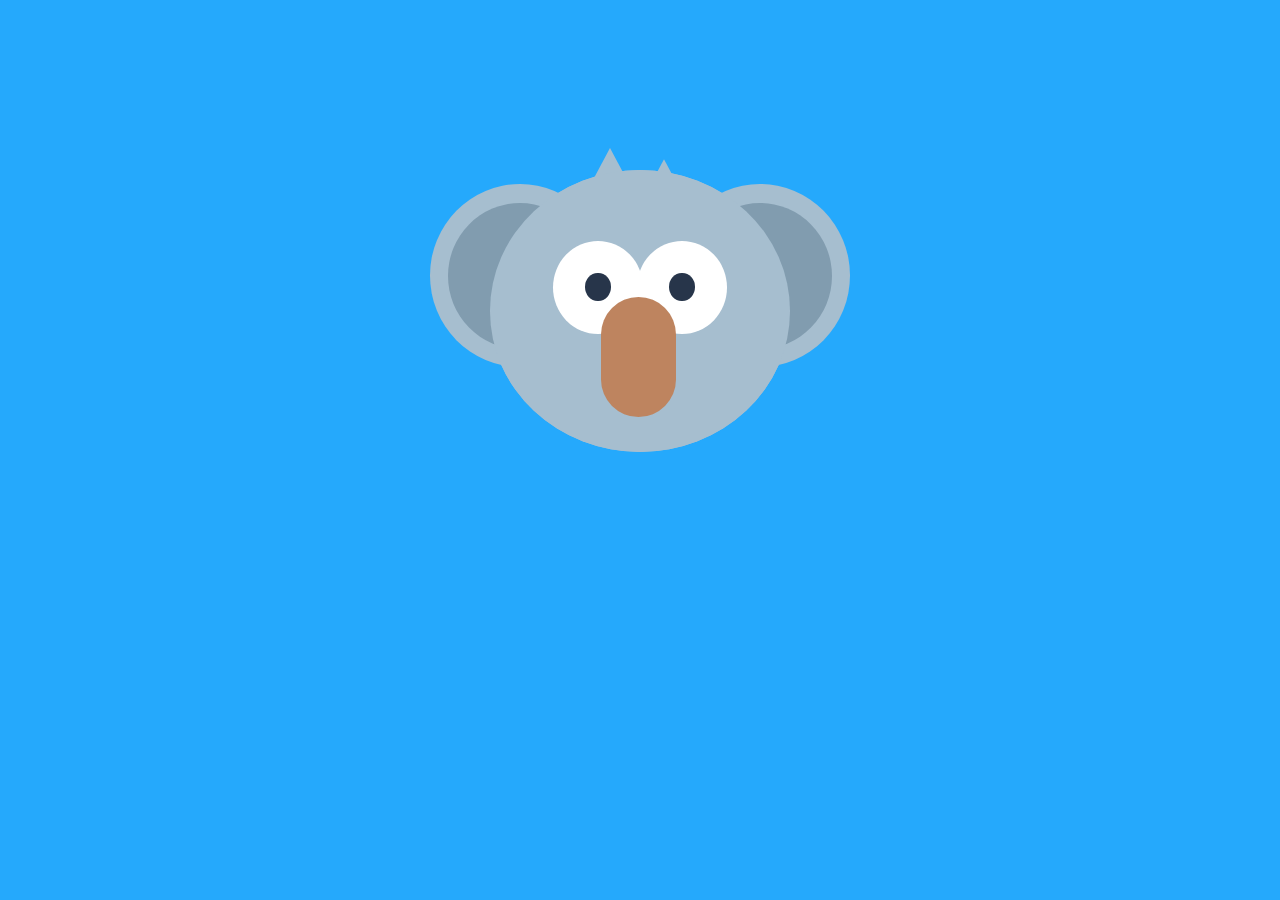
<file: design.html>
<html>
    <head>
        <title>Custom Design</title>
        <link rel="stylesheet" href = "customdesign.css">
    </head>
    <body>
        <!-- Begin Image -->
        <!-- Invisible Box-->
        <div class="box">
          
           <!-- Circular Head-->
           <div class="head">  
             
             <!-- Circular Head Copy -->
             <div class="head-copy"></div>
             
              <!-- Left Ear ~ Light Gray-->
             <div class="ear-left">
               
              <!-- Inner ear ~ Dark Gray -->
             <div class="inner-ear"></div>
             </div>
             
             <!-- Right Ear ~ Light Gray-->
              <div class="ear-right">
             <!-- Inner Ear ~ Dark Gray-->
               <div class="inner-ear"></div>
             </div>
             
             <!-- Left Outer Eye ~ White -->
             <div class="eye-left">
               <!-- Pupil ~ Black -->
               <div class="pupil">
               </div>
             </div>
             
             <!-- Right Outer Eye ~ White -->
             <div class="eye-right">
               <!-- Pupil ~ Black -->
               <div class="pupil">
               </div>
             </div>
             
              <!-- Nose ~ Brown -->
              <div class="nose">
              </div>
             
              <!-- Hair ~ Light Gray -->
             <div class="hair-left"></div>
             <div class="hair-right"></div>
             
           <!-- End Head -->
           </div>
        <!-- End Invisible Box -->
        </div>
       </body>
</html>
</file>
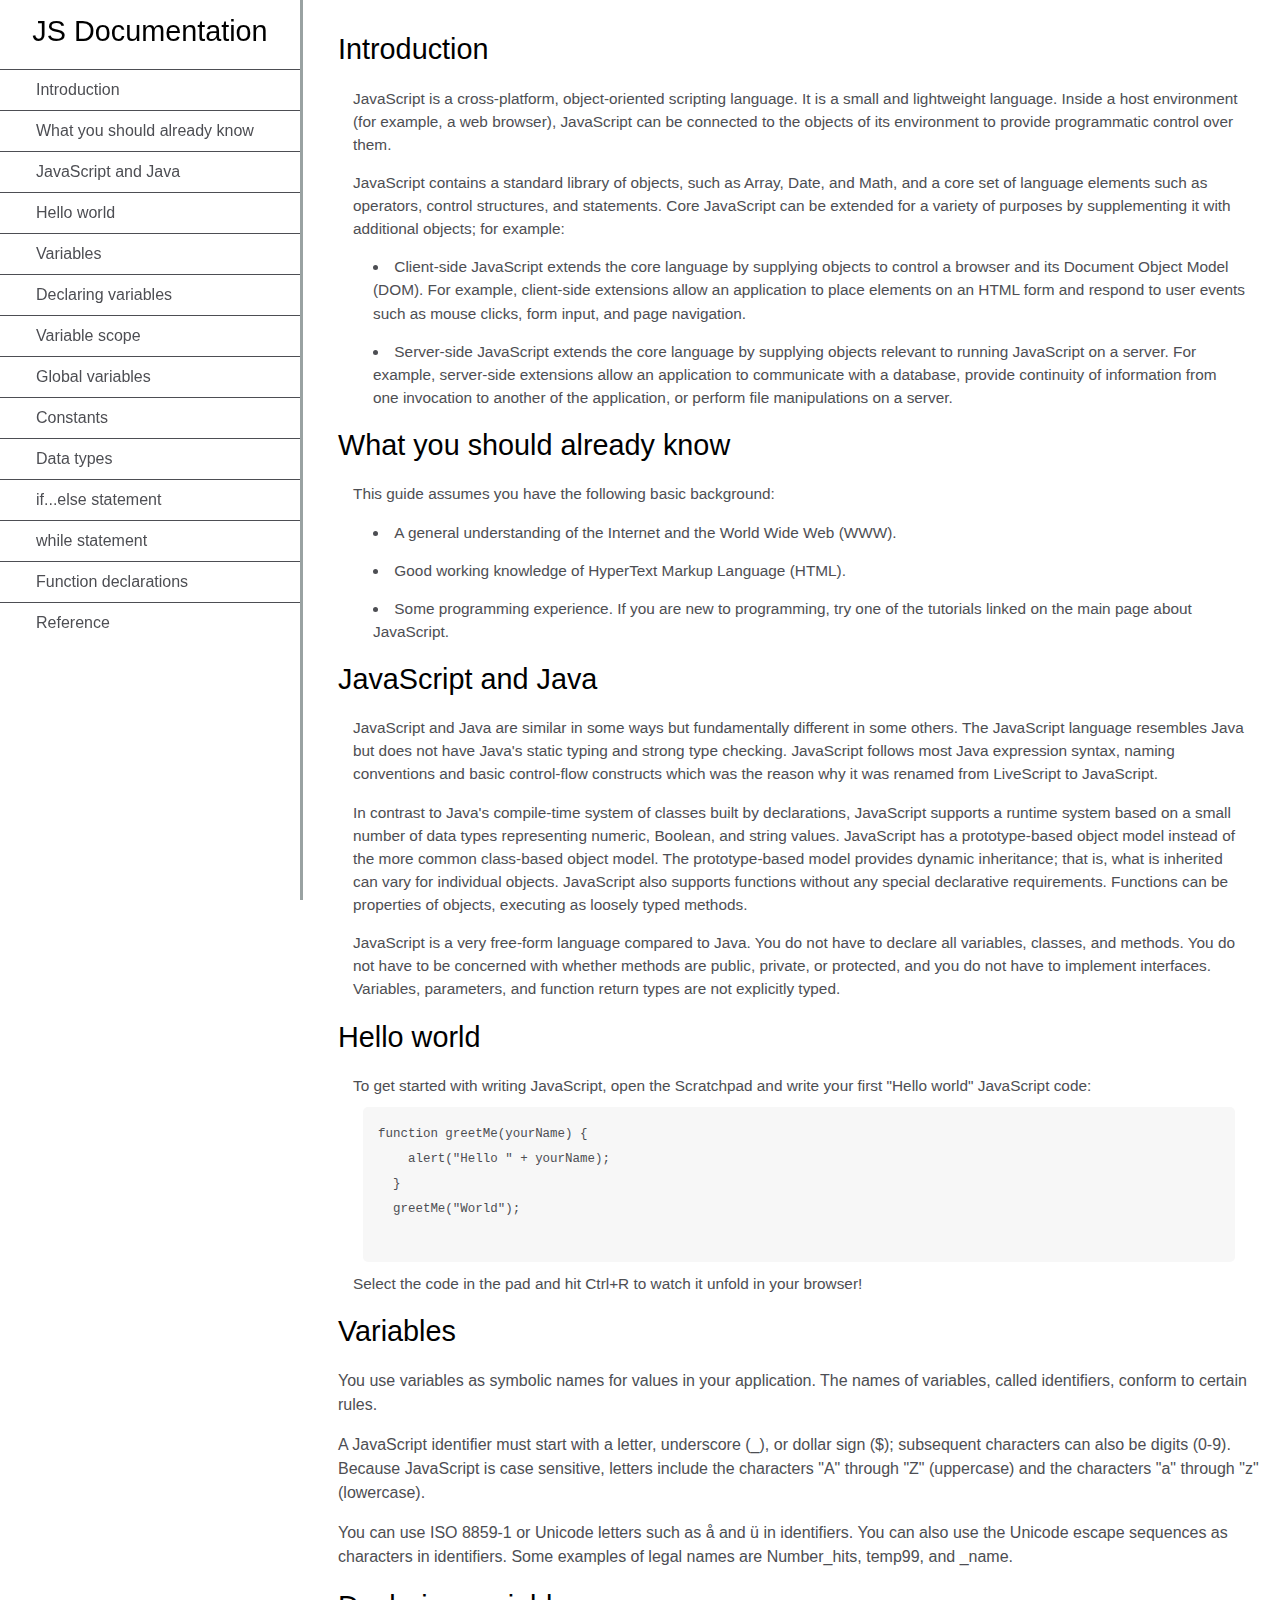
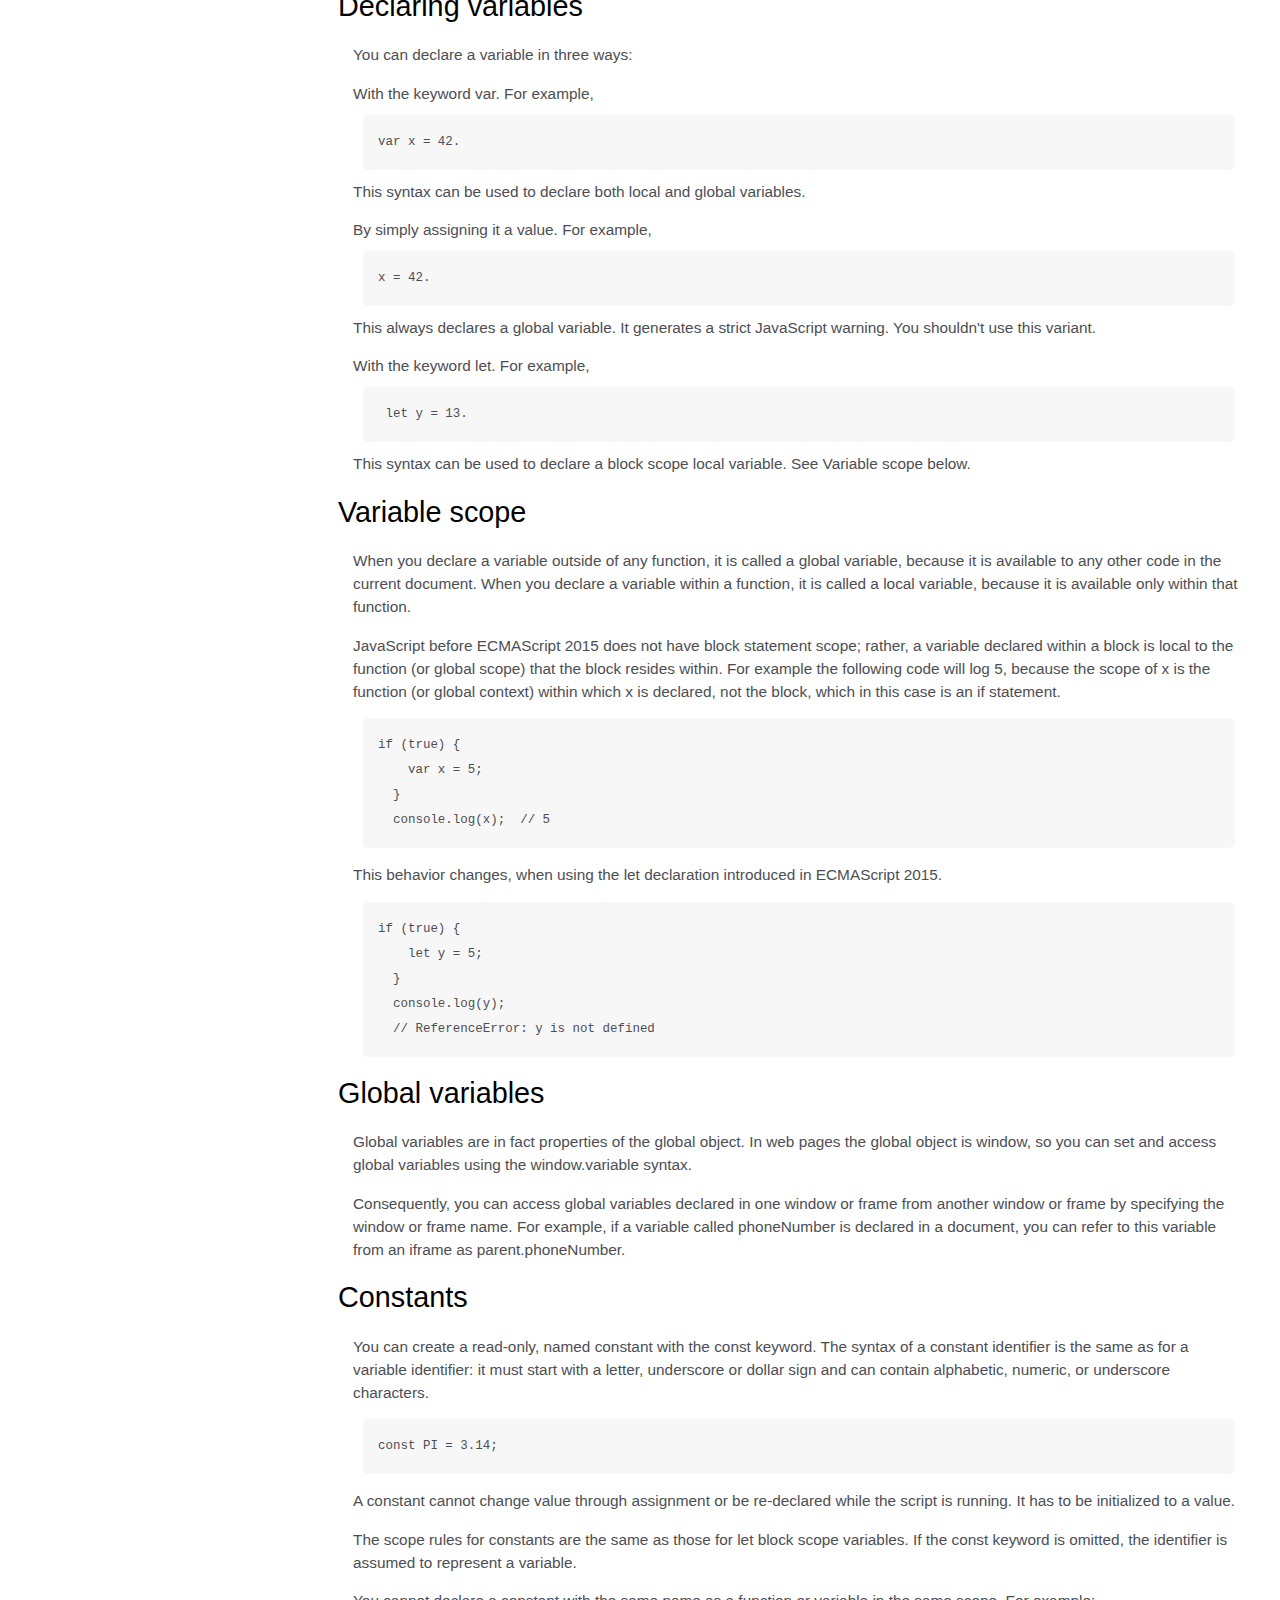
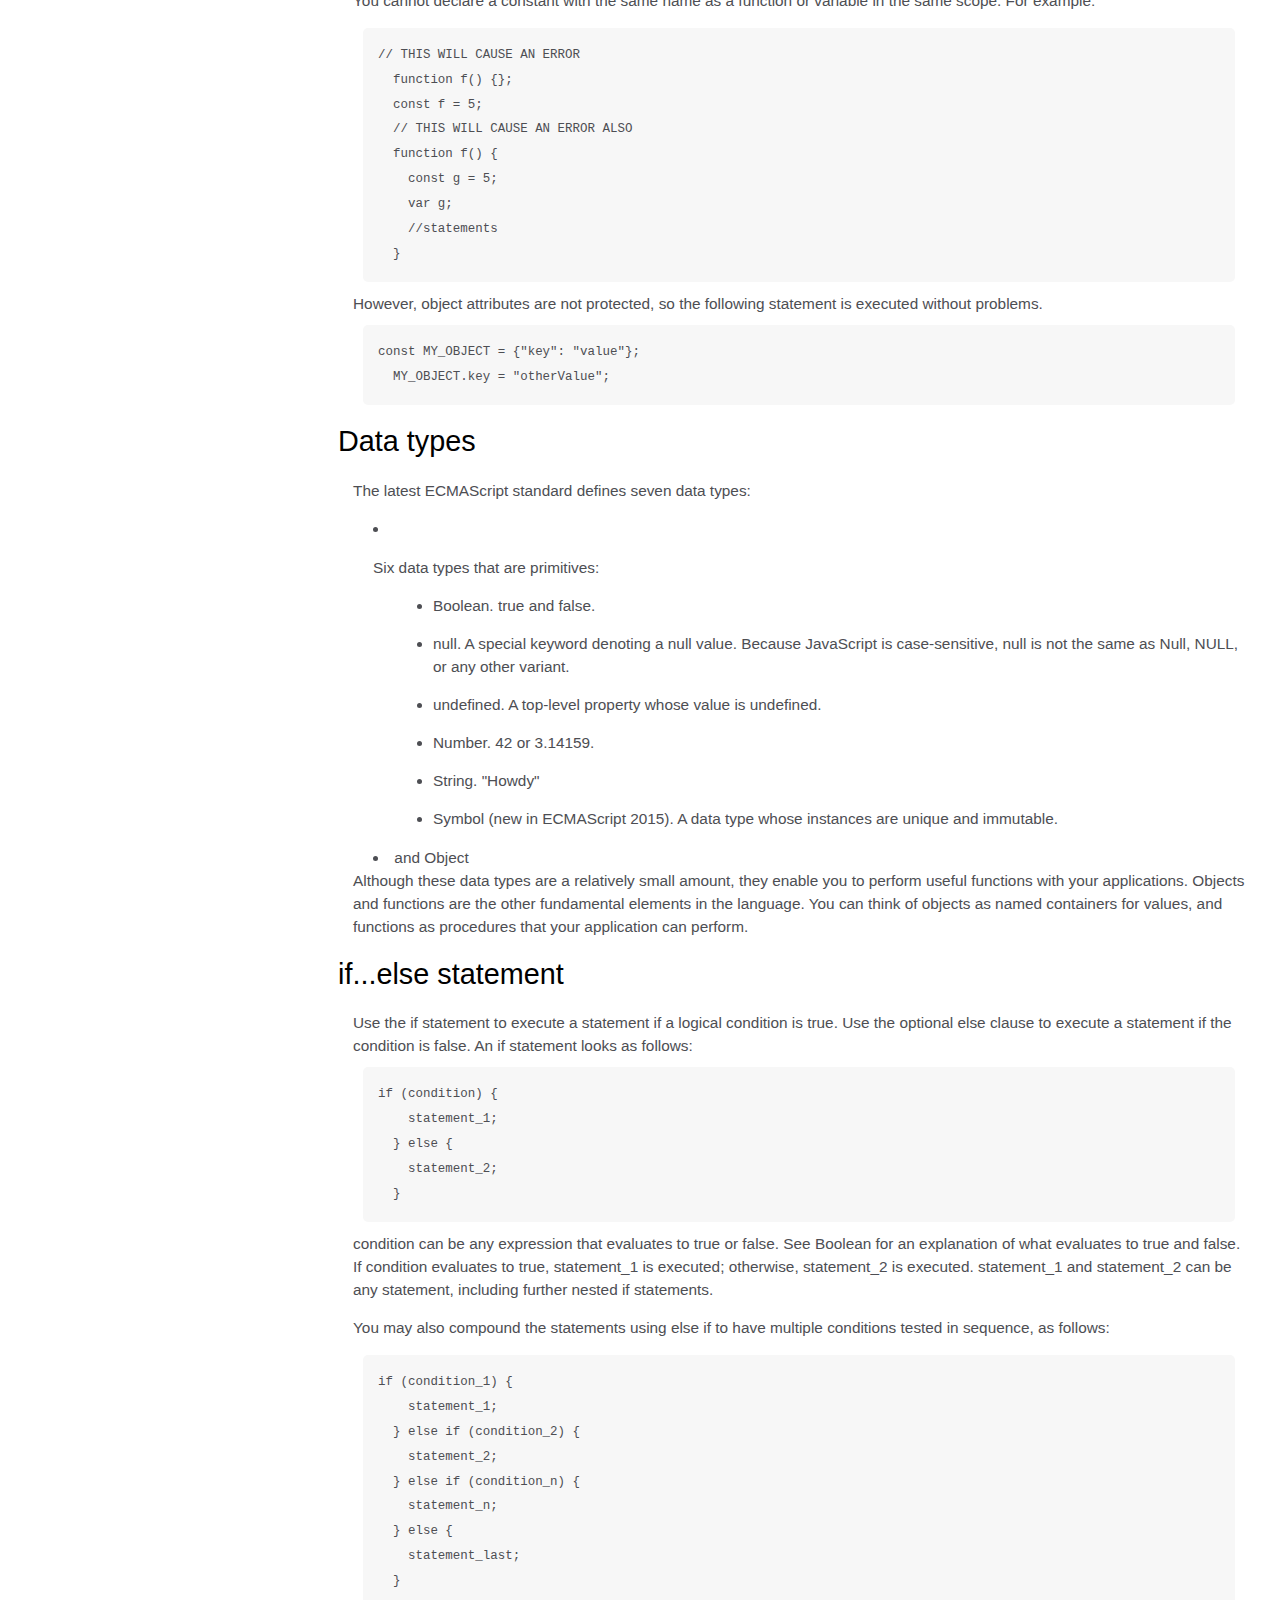
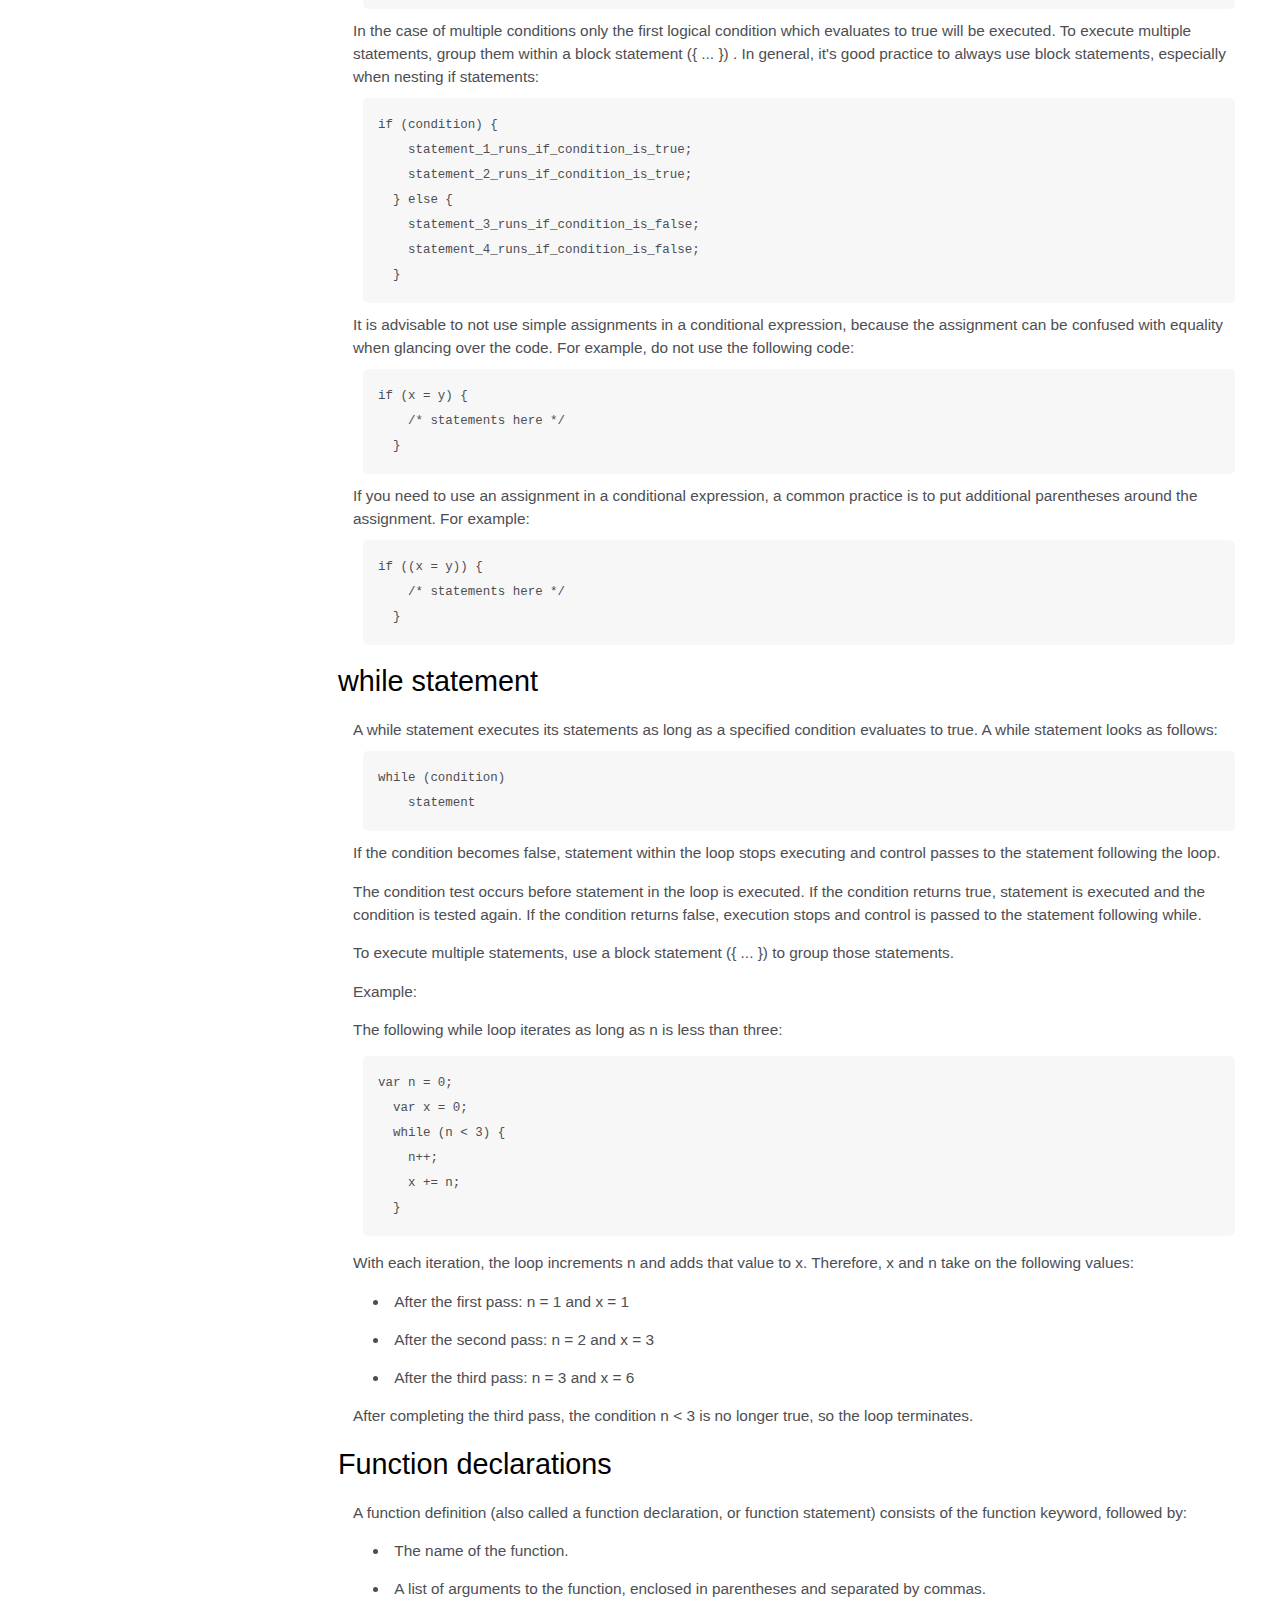
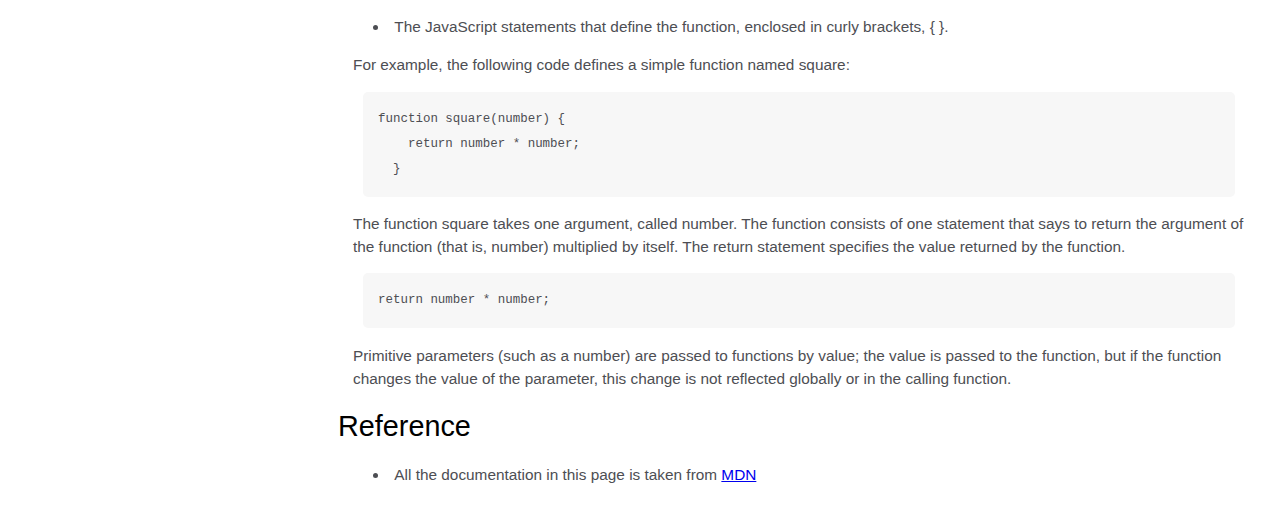
<file: docsindex.html>
<html>
    <head>
            <link rel="stylesheet"  href = "docs.css" >
    </head>
<body>
<nav id="navbar">
    <header>JS Documentation</header>
    <ul> 
      <a class="nav-link" href="#Introduction" rel="internal"><li>Introduction</li></a>
      <a class="nav-link" href="#What_you_should_already_know" rel="internal"><li>What you should already know</li></a>
      <a class="nav-link" href="#JavaScript_and_Java" rel="internal"><li>JavaScript and Java</li></a>
      <a class="nav-link" href="#Hello_world" rel="internal"><li>Hello world</li></a>
      <a class="nav-link" href="#Variables" rel="internal"><li>Variables</li></a>
      <a class="nav-link" href="#Declaring_variables" rel="internal"><li>Declaring variables</li></a>
      <a class="nav-link" href="#Variable_scope" rel="internal"><li>Variable scope</li></a>
      <a class="nav-link" href="#Global_variables" rel="internal"><li>Global variables</li></a>
      <a class="nav-link" href="#Constants" rel="internal"><li>Constants</li></a>
      <a class="nav-link" href="#Data_types" rel="internal"><li>Data types</li></a>
      <a class="nav-link" href="#if...else_statement" rel="internal"><li>if...else statement</li></a>
      <a class="nav-link" href="#while_statement" rel="internal"><li>while statement</li></a>
      <a class="nav-link" href="#Function_declarations" rel="internal"><li>Function declarations</li></a>
      <a class="nav-link" href="#Reference" rel="internal"><li>Reference</li></a>
    </ul>
  </nav>
  <main id="main-doc">
    <section class="main-section" id="Introduction">
      <header>Introduction</header>
      <article>  
        <p>JavaScript is a cross-platform, object-oriented scripting language. It is a small and lightweight language. Inside a host environment (for example, a web browser), JavaScript can be connected to the objects of its environment to provide programmatic control over them.</p>
  
  <p>JavaScript contains a standard library of objects, such as Array, Date, and Math, and a core set of language elements such as operators, control structures, and statements. Core JavaScript can be extended for a variety of purposes by supplementing it with additional objects; for example:</p>
  
  <li>Client-side JavaScript extends the core language by supplying objects to control a browser and its Document Object Model (DOM). For example, client-side extensions allow an application to place elements on an HTML form and respond to user events such as mouse clicks, form input, and page navigation.</li>
  <li>Server-side JavaScript extends the core language by supplying objects relevant to running JavaScript on a server. For example, server-side extensions allow an application to communicate with a database, provide continuity of information from one invocation to another of the application, or perform file manipulations on a server.</li>
        </artice>
      </section>
    <section class="main-section" id="What_you_should_already_know">
      <header>What you should already know</header>
      <article>
        <p>This guide assumes you have the following basic background:</p>
  
        <li>A general understanding of the Internet and the World Wide Web (WWW).</li>
        <li>Good working knowledge of HyperText Markup Language (HTML).</li>
  <li>Some programming experience. If you are new to programming, try one of the tutorials linked on the main page about JavaScript.</li>
        </artice>
      </section>
    <section class="main-section" id="JavaScript_and_Java">
      <header>JavaScript and Java</header>
      <article>
      <p>JavaScript and Java are similar in some ways but fundamentally different in some others. The JavaScript language resembles Java but does not have Java's static typing and strong type checking. JavaScript follows most Java expression syntax, naming conventions and basic control-flow constructs which was the reason why it was renamed from LiveScript to JavaScript.</p>
  
  <p>In contrast to Java's compile-time system of classes built by declarations, JavaScript supports a runtime system based on a small number of data types representing numeric, Boolean, and string values. JavaScript has a prototype-based object model instead of the more common class-based object model. The prototype-based model provides dynamic inheritance; that is, what is inherited can vary for individual objects. JavaScript also supports functions without any special declarative requirements. Functions can be properties of objects, executing as loosely typed methods.</p>
  <p>JavaScript is a very free-form language compared to Java. You do not have to declare all variables, classes, and methods. You do not have to be concerned with whether methods are public, private, or protected, and you do not have to implement interfaces. Variables, parameters, and function return types are not explicitly typed.</p>
      </article>
      </section>
    <section class="main-section" id="Hello_world">
      <header>Hello world</header>
      <article> 
  To get started with writing JavaScript, open the Scratchpad and write your first "Hello world" JavaScript code:
  <code>function greetMe(yourName) {
    alert("Hello " + yourName);
  }
  greetMe("World");
  </code>
  
  Select the code in the pad and hit Ctrl+R to watch it unfold in your browser!
      </article>
      </section>
    <section class="main-section" id="Variables">
      <header>Variables</header>
      <p>
  You use variables as symbolic names for values in your application. The names of variables, called identifiers, conform to certain rules.
      </p>
      <p>
  A JavaScript identifier must start with a letter, underscore (_), or dollar sign ($); subsequent characters can also be digits (0-9). Because JavaScript is case sensitive, letters include the characters "A" through "Z" (uppercase) and the characters "a" through "z" (lowercase).
      </p>
      <p>
  You can use ISO 8859-1 or Unicode letters such as å and ü in identifiers. You can also use the Unicode escape sequences as characters in identifiers.
  
  Some examples of legal names are Number_hits, temp99, and _name.
      </p>
     
      </section>
    <section class="main-section" id="Declaring_variables">
      <header>Declaring variables</header>
      <article>
  You can declare a variable in three ways:
        <p>
        With the keyword var. For example, <code>var x = 42.</code> This syntax can be used to declare both local and global variables.
        </p>
        <p>
          By simply assigning it a value. For example, <code>x = 42.</code> This always declares a global variable. It generates a strict JavaScript warning. You shouldn't use this variant.
        </p>
        <p>
          With the keyword let. For example,<code> let y = 13.</code> This syntax can be used to declare a block scope local variable. See Variable scope below.
        </p>
      </article>
      </section>
    <section class="main-section" id="Variable_scope">
      <header>Variable scope</header>
      <article>
       <p> When you declare a variable outside of any function, it is called a global variable, because it is available to any other code in the current document. When you declare a variable within a function, it is called a local variable, because it is available only within that function.</p>
  
  <p>JavaScript before ECMAScript 2015 does not have block statement scope; rather, a variable declared within a block is local to the function (or global scope) that the block resides within. For example the following code will log 5, because the scope of x is the function (or global context) within which x is declared, not the block, which in this case is an if statement.</p>
  <code>if (true) {
    var x = 5;
  }
  console.log(x);  // 5</code>
        <p>This behavior changes, when using the let declaration introduced in ECMAScript 2015.</p>
  
  <code>if (true) {
    let y = 5;
  }
  console.log(y);  
  // ReferenceError: y is not defined</code>
      </article>
      </section>
    <section class="main-section" id="Global_variables">
      <header>Global variables</header>
      <article>
  <p>Global variables are in fact properties of the global object. In web pages the global object is window, so you can set and access global variables using the window.variable syntax.</p>
  
  <p>Consequently, you can access global variables declared in one window or frame from another window or frame by specifying the window or frame name. For example, if a variable called phoneNumber is declared in a document, you can refer to this variable from an iframe as parent.phoneNumber.</p>
      </article>
      </section>
    <section class="main-section" id="Constants">
      <header>Constants</header>
      <article>
  <p>You can create a read-only, named constant with the const keyword. The syntax of a constant identifier is the same as for a variable identifier: it must start with a letter, underscore or dollar sign and can contain alphabetic, numeric, or underscore characters.</p>
  
        <code>const PI = 3.14;</code>
  <p>A constant cannot change value through assignment or be re-declared while the script is running. It has to be initialized to a value.</p>
  
  <p>The scope rules for constants are the same as those for let block scope variables. If the const keyword is omitted, the identifier is assumed to represent a variable.</p>
  
  <p>You cannot declare a constant with the same name as a function or variable in the same scope. For example:</p>
  
  <code>// THIS WILL CAUSE AN ERROR
  function f() {};
  const f = 5;
  // THIS WILL CAUSE AN ERROR ALSO
  function f() {
    const g = 5;
    var g;
    //statements
  }</code>
  However, object attributes are not protected, so the following statement is executed without problems.
  <code>const MY_OBJECT = {"key": "value"};
  MY_OBJECT.key = "otherValue";</code>
      </article>
      </section>
    <section class="main-section" id="Data_types">
      <header>Data types</header>
      <article>
        <p>The latest ECMAScript standard defines seven data types:</p>
        <li><p>Six data types that are primitives:</p>
  <ul>
    <li>Boolean. true and false.</li>
  <li>null. A special keyword denoting a null value. Because JavaScript is case-sensitive, null is not the same as Null, NULL, or any other variant.</li>
    <li>undefined. A top-level property whose value is undefined.</li>
  <li>Number. 42 or 3.14159.</li>
    <li>String. "Howdy"</li>
          <li>Symbol (new in ECMAScript 2015). A data type whose instances are unique and immutable.</li></ul>
        <li>and Object</li>
  Although these data types are a relatively small amount, they enable you to perform useful functions with your applications. Objects and functions are the other fundamental elements in the language. You can think of objects as named containers for values, and functions as procedures that your application can perform.
      </article>
      </section>
    <section class="main-section" id="if...else_statement">
      <header>if...else statement</header>
      <article>
  Use the if statement to execute a statement if a logical condition is true. Use the optional else clause to execute a statement if the condition is false. An if statement looks as follows:
  
  <code>if (condition) {
    statement_1;
  } else {
    statement_2;
  }</code>
  condition can be any expression that evaluates to true or false. See Boolean for an explanation of what evaluates to true and false. If condition evaluates to true, statement_1 is executed; otherwise, statement_2 is executed. statement_1 and statement_2 can be any statement, including further nested if statements.
  <p>
  You may also compound the statements using else if to have multiple conditions tested in sequence, as follows:
        </p>
  <code>if (condition_1) {
    statement_1;
  } else if (condition_2) {
    statement_2;
  } else if (condition_n) {
    statement_n;
  } else {
    statement_last;
  } </code>
  In the case of multiple conditions only the first logical condition which evaluates to true will be executed. To execute multiple statements, group them within a block statement ({ ... }) . In general, it's good practice to always use block statements, especially when nesting if statements:
  
  <code>if (condition) {
    statement_1_runs_if_condition_is_true;
    statement_2_runs_if_condition_is_true;
  } else {
    statement_3_runs_if_condition_is_false;
    statement_4_runs_if_condition_is_false;
  }</code>
  It is advisable to not use simple assignments in a conditional expression, because the assignment can be confused with equality when glancing over the code. For example, do not use the following code:
  <code>if (x = y) {
    /* statements here */
  }</code>
  If you need to use an assignment in a conditional expression, a common practice is to put additional parentheses around the assignment. For example:
  
  <code>if ((x = y)) {
    /* statements here */
  }</code>
      </article>
      </section>
    <section class="main-section" id="while_statement">
      <header>while statement</header>
      <article>
  A while statement executes its statements as long as a specified condition evaluates to true. A while statement looks as follows:
  
  <code>while (condition)
    statement</code>
  If the condition becomes false, statement within the loop stops executing and control passes to the statement following the loop.
  
  <p>The condition test occurs before statement in the loop is executed. If the condition returns true, statement is executed and the condition is tested again. If the condition returns false, execution stops and control is passed to the statement following while.</p>
  
        <p>To execute multiple statements, use a block statement ({ ... }) to group those statements.</p>
  
  Example:
  
        <p>The following while loop iterates as long as n is less than three:</p>
  
  <code>var n = 0;
  var x = 0;
  while (n < 3) {
    n++;
    x += n;
  }</code>
  <p>With each iteration, the loop increments n and adds that value to x. Therefore, x and n take on the following values:</p>
  
  <li>After the first pass: n = 1 and x = 1</li>
  <li>After the second pass: n = 2 and x = 3</li>
  <li>After the third pass: n = 3 and x = 6</li>
   <p>After completing the third pass, the condition n &lt 3 is no longer true, so the loop terminates.</p>
      </article>
      </section>
    <section class="main-section" id="Function_declarations">
      <header>Function declarations</header>
      <article> 
  A function definition (also called a function declaration, or function statement) consists of the function keyword, followed by:
  
        <li>The name of the function.</li>
        <li>A list of arguments to the function, enclosed in parentheses and separated by commas.</li>
        <li>The JavaScript statements that define the function, enclosed in curly brackets, { }.</li>
        <p>For example, the following code defines a simple function named square:</P>
  
  <code>function square(number) {
    return number * number;
  }</code>
  <p>The function square takes one argument, called number. The function consists of one statement that says to return the argument of the function (that is, number) multiplied by itself. The return statement specifies the value returned by the function.
      </p>
      <code>return number * number;</code>
  <p>Primitive parameters (such as a number) are passed to functions by value; the value is passed to the function, but if the function changes the value of the parameter, this change is not reflected globally or in the calling function.</p>
      </article>
      </section>
    <section class="main-section" id="Reference">
      <header>Reference</header>
      <article>
        <li>All the documentation in this page is taken from <a href="https://developer.mozilla.org/en-US/docs/Web/JavaScript/Guide" target="_blank">MDN</a>
      </article>
      </section>
  </main>
  </body>
  </html>
</file>
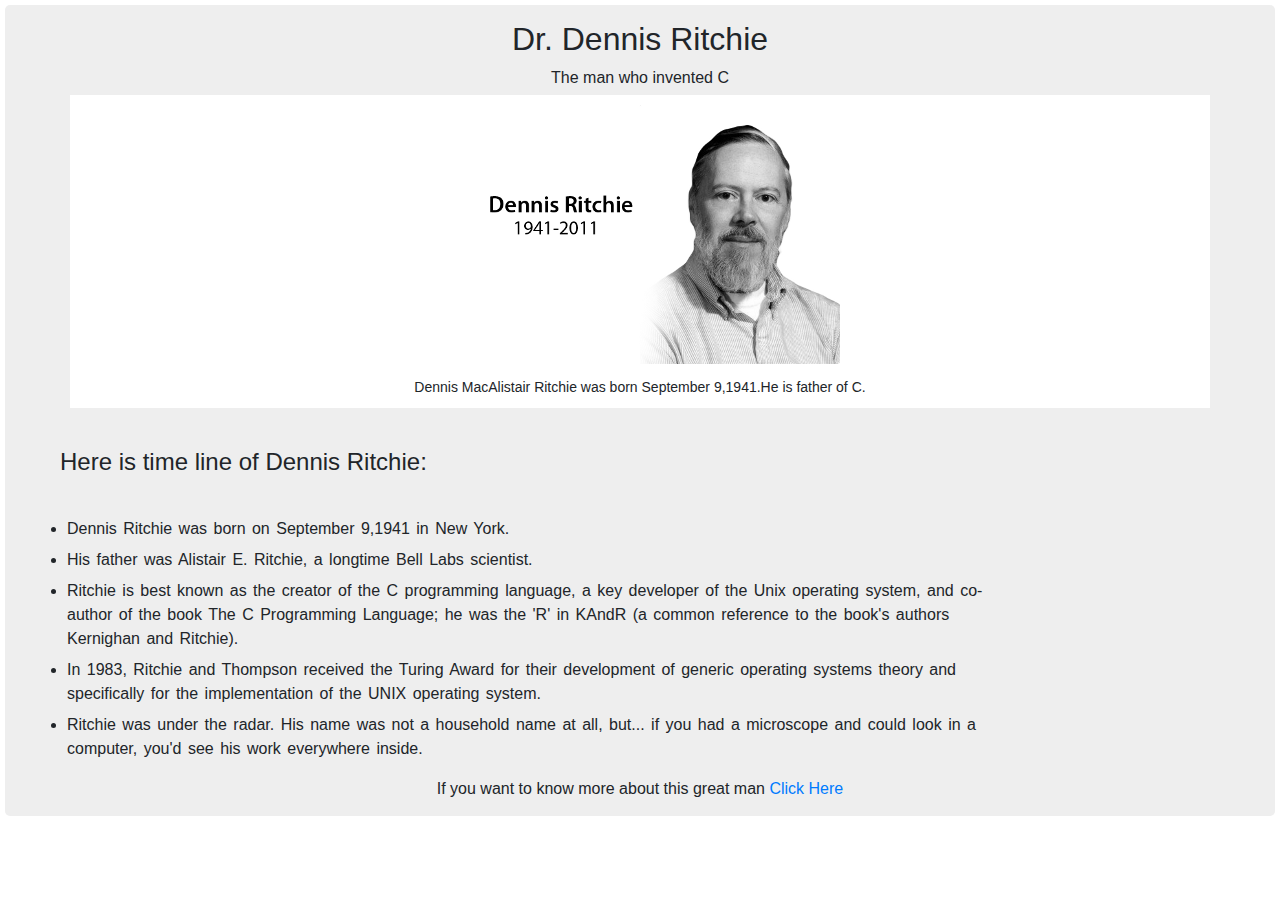
<file: tribute.html>
<html>
    <head>
        <title>Tribute Application</title>
        <meta charset="utf-8">
        <meta name="viewport" content="width=device-width, initial-scale=1">
        <link rel="stylesheet" href="https://maxcdn.bootstrapcdn.com/bootstrap/4.1.0/css/bootstrap.min.css">
        <script src="https://ajax.googleapis.com/ajax/libs/jquery/3.3.1/jquery.min.js"></script>
        <script src="https://cdnjs.cloudflare.com/ajax/libs/popper.js/1.14.0/umd/popper.min.js"></script>
        <script src="https://maxcdn.bootstrapcdn.com/bootstrap/4.1.0/js/bootstrap.min.js"></script>
        <link rel="stylesheet" href = "tributestyle.css">
      </head>
      <body>
         <div id="main">
            <h2>Dr. Dennis Ritchie</h2> 
            <div>The man who invented C</div>
            <div id="img-div">
            <img id="image" src="./assets/person.png">
            <h3 id ="img-caption">
                Dennis MacAlistair Ritchie was born September 9,1941.He is father of C.
            </h3>
        </div>
        <h4 id="tribute-info">Here is time line of Dennis Ritchie:</h4>
         <ul>
             <li>
                 Dennis Ritchie was born on September 9,1941 in New York.
             </li>
             <li>
                His father was Alistair E. Ritchie, a longtime Bell Labs scientist. 
             </li>
             <li>
                Ritchie is best known as the creator of the C programming language, a key developer of the Unix operating system, and co-author of the book The C Programming Language; he was the 'R' in KAndR (a common reference to the book's authors Kernighan and Ritchie).
             </li>
             <li>
                In 1983, Ritchie and Thompson received the Turing Award for their development of generic operating systems theory and specifically for the implementation of the UNIX operating system.
             </li>
             <li>
                Ritchie was under the radar. His name was not a household name at all, but... if you had a microscope and could look in a computer, you'd see his work everywhere inside.
             </li>
         </ul>
         If you want to know more about this great man <a id="tribute-link "href="https://en.wikipedia.org/wiki/Dennis_Ritchie" target="_blank">Click Here</a>
    </div>
      </body>
</html>
</file>
<file: customdesign.css>
body{
    background: #25A9FC;
  }
  .box{
    position: relative;
    margin: auto;
    display: block;
    margin-top: 8%;
    width: 600px;
    height: 420px;
    background: none;
  }
  .head{
    position: absolute;
    top:16.5%;
    left: 25%;
    width: 50%;
    height: 67%;
    background: #A6BECF;
    border-radius: 50%;
  }
  .head-copy{
    width: 100%;
    height: 100%;
    position: absolute;
    background: #A6BECF;
    border-radius: 50%;
    z-index: 2;
  }
  .ear-left{
    position: absolute;
    width: 60%;
    height: 65%;
    left: -20%;
    top: 5%;
    background: #A6BECF;
    border-radius: 50%;
    z-index: 1;
  }
  .ear-right{
    position: absolute;
    width: 60%;
    height: 65%;
    right: -20%;
    top: 5%;
    background: #A6BECF;
    border-radius: 50%;
    z-index: 1;
  }
  .inner-ear{
    position: absolute;
    border-radius: 50%;
    width: 80%;
    height: 80%;
    top: 10%;
    left: 10%;
    background: #819CAF;
  }
  .eye-left{
    position: absolute;
    background: white;
    width: 30%;
    height: 33%;
    top: 25%;
    left: 21%;
    border-radius: 50%;
    z-index: 3;
  }
  .eye-right{
    position: absolute;
    background: white;
    width: 30%;
    height: 33%;
    top: 25%;
    right: 21%;
    border-radius: 50%;
    z-index: 3;
  }
  .pupil{
    position: absolute;
    width: 28%;
    height: 30%;
    top: 35%;
    left: 36%;
    border-radius: 50%;
    background: #27354A;
  }
  .nose{
    position: absolute;
    background: #BE845F;
    width: 25%;
    height: 42.5%;
    left: 37%;
    top: 45%;
    border-radius: 50px;
    z-index: 4;
  }
  .hair-left{
    position: absolute;
    top: -8%;
    left: 30%;
    width: 20%;
   height: 20%;
   background:  #A6BECF;
   -webkit-clip-path: polygon(50% 0%, 0% 100%, 100% 100%);
  clip-path: polygon(50% 0%, 0% 100%, 100% 100%);
  }
  .hair-right{
    position: absolute;
    top: -4%;
    left: 48%;
    width: 20%;
   height: 20%;
   background:  #A6BECF;
   -webkit-clip-path: polygon(50% 0%, 0% 100%, 100% 100%);
  clip-path: polygon(50% 0%, 0% 100%, 100% 100%);
  }
</file>
<file: docs.css>
html,body{
    min-width:290px;
      color: #4d4e53;
      background-color: #ffffff;
      font-family: 'Open Sans',Arial,sans-serif;
      line-height: 1.5;
  }
  #navbar{
    position:fixed;
    min-width:290px;
    top:0px;
    left:0px;
    width:300px;
    height:100%;
    border-right:solid;
    border-color:rgba(0,22,22,0.4)
  }
  header{
    color:black;
    font-size: 30px;
    margin:10px;
    text-align:center;
    font-size:1.8em;
    font-weight:thin;
  }
  #main-doc header{
    text-align:left;
    margin:0px;
  }
  #navbar ul{
    height:88%;
    overflow-y:auto;
    overflow-x:hidden;
  }
  #navbar li{
    color: #4d4e53;
    border:1px solid;
    border-bottom-width:0px;
    padding:8px;
    padding-left:45px;
    list-style: none;
    position:relative;
   left:-50px;
    width:100%;
    
  }
  #navbar a{
    color: #4d4e53;
      text-decoration:none;
      cursor:pointer;
  } 
  #main-doc{
    position: absolute;
    margin-left:310px;
    padding:20px;
    margin-bottom:110px;
  }
  section article{
    color: #4d4e53;
    margin:15px;
    font-size:0.96em;
  }
  section li {
    margin:15px 0px 0px 20px;
  }
  code{
    display:block;
      text-align: left;
    white-space: pre;
    position: relative;
      word-break: normal;
      word-wrap: normal;
      line-height: 2;
      background-color:#f7f7f7;
    padding:15px;
    margin:10px;
      border-radius:5px;
  }
  @media only screen and (max-width: 815px) {
      /* For mobile phones: */
    #navbar ul{
    border:1px solid;
      height:207px;
    }
      #navbar{
        background-color:white;
        position:absolute;
        top:0;
        padding:0;
        margin: 0;
        width:100%;
        max-height:275px;
        border:none;
        z-index:1;
        border-bottom:2px solid;
      }
    #main-doc{
      position: relative;
      margin-left:0px;
      margin-top:270px;
    }
    #main-doc section {
  /*     padding-top: 240px; */
    }
  }
  @media only screen and (max-width: 400px) {
    #main-doc{
      margin-left:-10px;
    }
    code{
      margin-left:-20px;
      width:100%;
      padding:15px;
      padding-left:10px;
      padding-right:45px;
      min-width:233px;
    }
  }
</file>
<file: tributestyle.css>
html,body{
    font-family: 'Trebuchet MS', 'Lucida Sans Unicode', 'Lucida Grande', 'Lucida Sans', Arial, sans-serif;
    text-align: center;
    min-width: 260px;
}
#main{
    background-color: #eeeeee;
    margin: 5px 5px 50px 5px;
    padding: 15px;
    border-radius: 5px;
    text-align: center;
    border: 0px solid;  
}
#image{
    max-width: 100%;
    display: block;
    height: auto;  
    margin: auto;
}
#img-div{
  margin: 5px 50px 5px 50px;
  padding: 4px;
  background-color: white;
  position: block;
}
#img-caption{
    margin-top: 15px;
    font-size: 14px;
   
}
#tribute-info{
    margin: 40px;
    text-align: left;
}
ul{
    max-width: 1000px;
    text-align: left;
}
li{
    text-align: left;
    margin: 7px;
    word-spacing: 2px;
}
</file>
